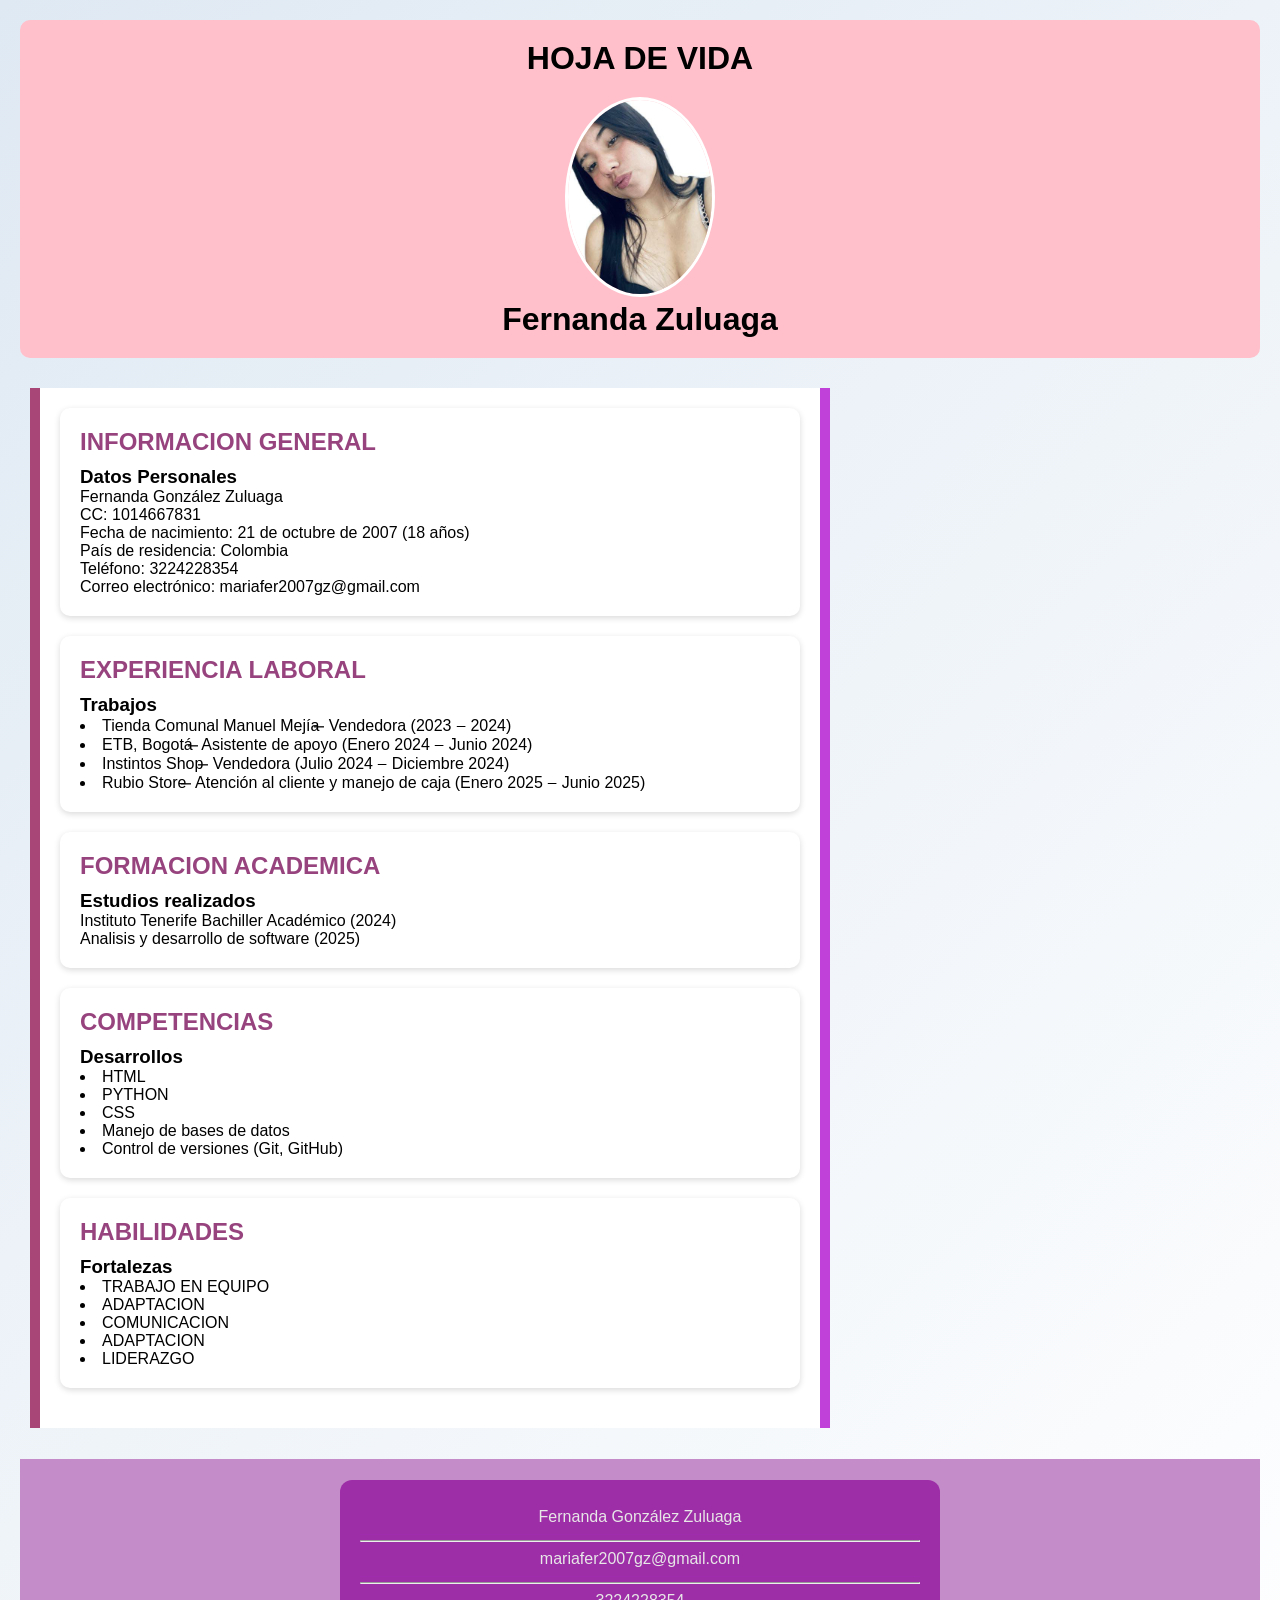
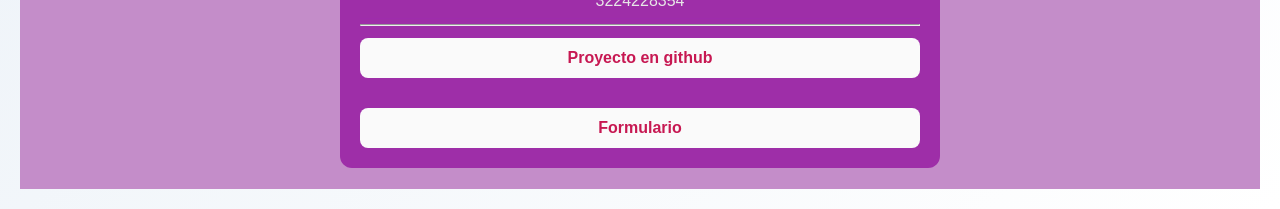
<file: index.html>
<!DOCTYPE html>
<html lang="es">
<head>
    <meta charset="UTF-8">
    <meta name="viewport" content="width=device-width, initial-scale=1.0">
    <title>HOJA DE VIDA</title>
   <link rel="stylesheet" href="css/style.css"> 
</head>
<body>
    <header>
        <div class="encabezado">
        <h1>HOJA DE VIDA</h1>
        <img src="img/imagen.jpg"width="200px" height="200px">
        <h1>Fernanda Zuluaga<h1>
</div>
</header>

    </header>
    <section>
            
        <article>
            <h2>INFORMACION GENERAL</h2>

              <h3>Datos Personales</h3>
            <p>Fernanda González Zuluaga   
            <br>
                CC: 1014667831
            <br> 
                Fecha de nacimiento: 21 de octubre de 2007 (18 años)
            <br>
            
                País de residencia: Colombia
            <br>
                Teléfono: 3224228354
            <br>
            Correo electrónico: mariafer2007gz@gmail.com</p>
        </article>


         <article>
            <h2>EXPERIENCIA LABORAL</h2>
                <h3>Trabajos</h3>
                <p>
                    <li>Tienda Comunal Manuel Mejía ̶ Vendedora (2023 ‒ 2024)</li>
                    <li>ETB, Bogotá ̶ Asistente de apoyo (Enero 2024 ‒ Junio 2024)</li> 
                    <li>Instintos Shop ̶ Vendedora (Julio 2024 ‒ Diciembre 2024)</li>
                    <li>Rubio Store ̶ Atención al cliente y manejo de caja (Enero 2025 ‒ Junio 2025)</li>
              
        </article>

        <article>
            <h2>FORMACION ACADEMICA</h2>
                <h3>Estudios realizados</h3>
            <p>Instituto Tenerife Bachiller Académico (2024)
            <br>
               Analisis y desarrollo de software (2025)</p>
        </article>

        <article>
            <h2>COMPETENCIAS</h2>
                <h3>Desarrollos</h3>
                <p>
                    <li>HTML</li>
                    <li>PYTHON</li>
                    <li>CSS</li>
                    <li>Manejo de bases de datos</li>
                    <li>Control de versiones (Git, GitHub)</li>    
        </article>

        <article>
            <h2>HABILIDADES</h2>
        </ol>
            <h3>Fortalezas</h3>
                <li>TRABAJO EN EQUIPO</li>
                <li>ADAPTACION</li>
                <li>COMUNICACION</li>
                <li>ADAPTACION</li>
                <li>LIDERAZGO</li>
        </p>
        </article>

    </section>

    <footer>
        <p>
            <ul>
                 <li>Fernanda González Zuluaga</li>
                 <hr>
                 <li>mariafer2007gz@gmail.com</li>
                 <hr>
                 <li>3224228354</li>   
                 <hr>  
                 <a href="https://github.com/fernanda1021z/Bitacora.git"><strong>Proyecto en github</strong></a>
                <br>
                 <a href="Formulario.html"><strong>Formulario</strong></a>  
            </ul>
        </p>
    </footer>


</body>
</html>
</html>
</file>
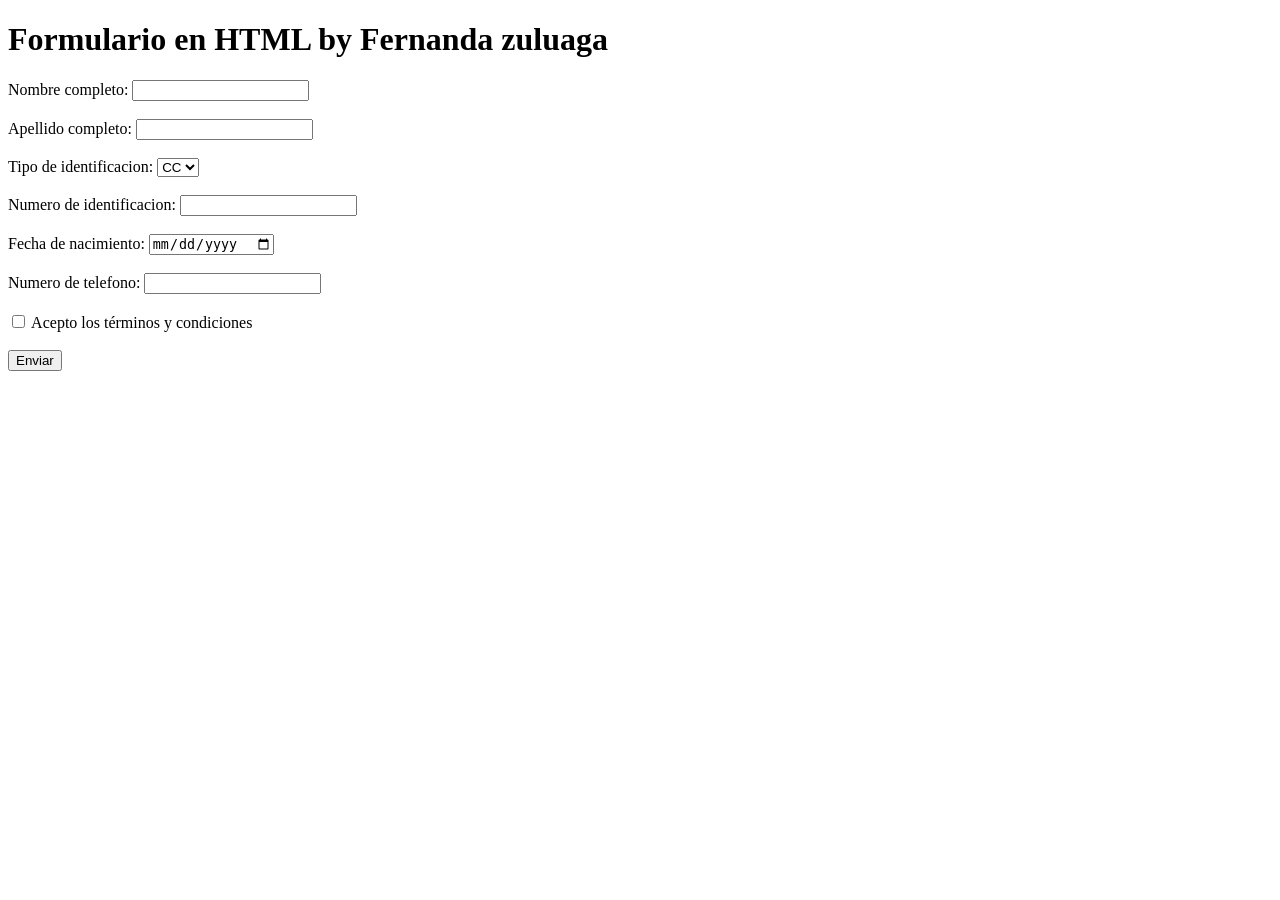
<file: fomulario.html>
<!DOCTYPE html>
<html lang="en">

<head>
    <meta charset="UTF-8">
    <meta name="viewport" content="width=device-width, initial-scale=1.0">
    <title>Document</title>
</head>

<body>
    <h1>Formulario en HTML by Fernanda zuluaga </h1>
    <form>
        <label for="Nombre completo">Nombre completo: </label>
        <input type="text" id="Nombre" required><br>
        <br>

        <label for="Apellido completo">Apellido completo: </label>
        <input type="text" id="apellido" required><br>
        <br>

        <label for="identificacion">Tipo de identificacion: </label>
        <select id="identificacion" name="identificacion">
            <option value="cedula">CC</option>
            <option value="tarjetaIdentidad">TI</option>
            <option value="pasaporte">PA</option>
        </select><br>
        <br>

        <label for="numIdentificacion">Numero de identificacion: </label>
        <input type="number" id="numIdentificacion" required><br>
        <br>

        <label for="nacimiento">Fecha de nacimiento: </label>
        <input type="date" id="nacimiento" required><br>
        <br>

        <label for="celular">Numero de telefono: </label>
        <input type="number" id="celular" required><br>
        <br>

        <label>
            <input type="checkbox" name="acepto"> Acepto los términos y condiciones
        </label><br>
        <br>
        <input type="submit" value="Enviar">


    </form>

</body>

</html>
</file>
<file: css/style.css>
/* --- Estilos generales --- */
        * {
            margin: 0;
            padding: 0;
            box-sizing: border-box;
            font-family: Arial, Helvetica, sans-serif;
        }

        body {
            background: linear-gradient(135deg, #dfe9f3, #ffffff);
            padding: 20px;
        }

        /* --- Encabezado --- */
        header {
            text-align: center;
            padding: 20px;
            background: pink;
            color: red(255, 255, 255);
            border-radius: 10px;
            margin-bottom: 30px;
        }

        header img {
            width: 150px;
            margin-top: 20px;
            border-radius: 50%;
            border: 3px solid white;
        }

        /* --- Secciones --- */
        section {
            width: 80%;
            max-width: 800px;
            margin: auto;
        }

        /* --- Artículos --- */
        article {
            background: white;
            padding: 20px;
            margin-bottom: 20px;
            border-radius: 10px;
            box-shadow: 0 2px 6px rgba(0,0,0,0.15);
        }

        article h2 {
            color: black;
            margin-bottom: 10px;
        }

        /* --- Listas --- */
        ul, ol {
            margin-left: 20px;
        }

        ul li, ol li {
            margin-bottom: 5px;
        }
          
        section {
    background: white;
    padding: 20px;
    margin: 10px;
    border-left: 10px solid rgb(168, 70, 119);
    border-right: 10px solid rgb(192, 64, 218);
}
/* --- Títulos --- */
article h2 {
    color: #97447e;
    margin-bottom: 10px;
}

/* --- Listas --- */
ul, ol {
    margin-left: 20px;
}

ul li, ol li {
    margin-bottom: 5px;

    
}

footer {
    background-color: #c48dc9;
    padding: 21px;
    text-align: center;
    margin-top: 31px;
    color: #e7e7e7;
}

footer ul {
    list-style: none;
    padding: 0;
    margin: 0;
}

footer ul li {
    padding: 8px 0; 
}

/* --- Botones footer --- */
footer a {
    display: block;
    color: #c71852;
    text-decoration: none;
    background-color: #fafafa;
    padding: 11px 19px;
    border-radius: 8px;
    transition: background-color 0.3s ease;
    margin-top: 12px;
}

footer a:hover {
    background-color: #cf164e;
}

footer {
    display: flex;
    justify-content: center;
}

footer ul {
    width: 100%;
    max-width: 600px;
    background-color: #9e2ea8;
    border-radius: 12px;
    padding: 20px;
}


footer ul li {
    border-bottom: 1px solid rgba(154, 35, 184, 0.2);
}

footer ul li:last-child {
    border-bottom: none;
}

/* Botones alineados y consistentes */
footer a {
    width: 100%;
    text-align: center;
}
</file>
